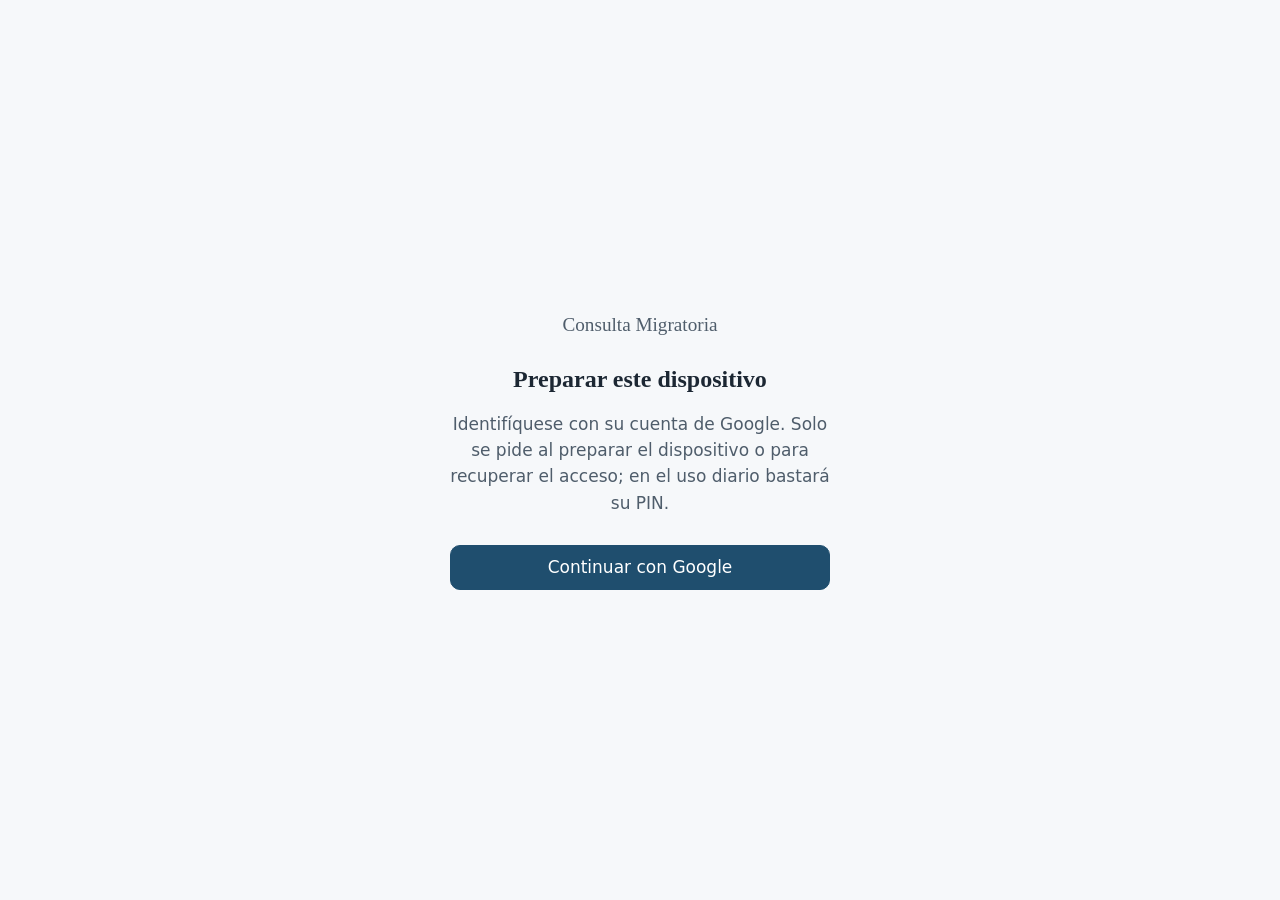
<file: tests/prueba.html>
<!doctype html>
<html lang="es-MX">
<head>
  <meta charset="utf-8">
  <meta name="viewport" content="width=device-width, initial-scale=1">
  <title>Consulta Migratoria (prueba local)</title>
  <link rel="stylesheet" href="../docs/css/app.css">
</head>
<body>
  <div id="app"></div>
  <script type="module">
    import { iniciar } from "../docs/js/app.js";
    import { crearBackendPrueba } from "./backend-prueba.js";
    iniciar(crearBackendPrueba);
  </script>
</body>
</html>
</file>
<file: docs/css/app.css>
/* Consulta Migratoria — hoja de estilos única.
   Paleta: papel frío, tinta azul pizarra y azul "sello" institucional. */
:root {
  --papel: #F6F8FA;
  --superficie: #FFFFFF;
  --tinta: #1C2733;
  --tinta-suave: #4F5D6B;
  --tenue: #7B8794;
  --linea: #D7DEE5;
  --sello: #1F4E6E;
  --sello-claro: #E6EEF4;
  --ok: #2D6A4F;      --ok-fondo: #E3F1EA;
  --borrador: #7A4F00; --borrador-fondo: #FBF0D9;
  --pendiente: #8A3A1F; --pendiente-fondo: #F9E6DF;
  --prueba: #6E2F63;  --prueba-fondo: #F4E5F1;
  --peligro: #A3261F;
  --serif: "Noto Serif", "Source Serif Pro", Georgia, "Times New Roman", serif;
  --sans: system-ui, "Samsung One", "Roboto", "Segoe UI", sans-serif;
  --radio: 10px;
  --ancho: 860px;
}
* { box-sizing: border-box; }
html { -webkit-text-size-adjust: 100%; }
body {
  margin: 0; background: var(--papel); color: var(--tinta);
  font-family: var(--sans); font-size: 17px; line-height: 1.55;
}
a { color: var(--sello); }
button { font: inherit; }
:focus-visible { outline: 3px solid #5B9BD5; outline-offset: 2px; }
[hidden] { display: none !important; }

/* ---------- Botones ---------- */
.btn {
  display: inline-flex; align-items: center; gap: .45em; justify-content: center;
  min-height: 44px; padding: .5em 1.05em; border-radius: var(--radio);
  border: 1px solid var(--linea); background: var(--superficie); color: var(--tinta);
  text-decoration: none; cursor: pointer; font-weight: 500;
}
.btn:disabled { opacity: .5; cursor: not-allowed; }
.btn-primario { background: var(--sello); border-color: var(--sello); color: #fff; }
.btn-peligro { background: var(--peligro); border-color: var(--peligro); color: #fff; }
.btn-texto { border: 0; background: none; color: var(--sello); text-decoration: underline; }
.btn-ancho { width: 100%; margin-top: .75rem; }
.btn-agregar { margin-top: 1rem; border-style: dashed; color: var(--sello); width: 100%; }
.btn-icono {
  display: inline-grid; place-items: center; width: 44px; height: 44px;
  border: 0; background: none; color: inherit; border-radius: 50%; cursor: pointer;
}
.btn-icono:active { background: var(--sello-claro); }
.btn-icono.peligro { color: var(--peligro); }
.botones { display: flex; flex-wrap: wrap; gap: .6rem; }

/* ---------- Barra superior ---------- */
.barra {
  position: sticky; top: 0; z-index: 5;
  display: flex; align-items: center; justify-content: space-between; gap: .5rem;
  padding: calc(.35rem + env(safe-area-inset-top)) .6rem .35rem;
  background: var(--sello); color: #fff;
}
.barra-izq, .barra-der { display: flex; align-items: center; gap: .35rem; min-width: 0; }
.barra-titulo { font-weight: 600; white-space: nowrap; overflow: hidden; text-overflow: ellipsis; }
.marca { color: #fff; text-decoration: none; font-family: var(--serif); font-size: 1.1rem; padding-left: .4rem; }
.conexion { font-size: .78rem; padding: .2em .6em; border-radius: 99px; white-space: nowrap; }
.en-linea { background: rgba(255,255,255,.16); }
.sin-linea { background: #F2C14E; color: #3A2A00; font-weight: 600; }
.modo {
  min-height: 36px; padding: .2em .8em; border-radius: 99px; cursor: pointer;
  border: 1px solid rgba(255,255,255,.55); background: transparent; color: #fff; font-size: .85rem; white-space: nowrap;
}
.modo-edicion { background: #fff; color: var(--sello); font-weight: 600; }
.modo:disabled { opacity: .45; }
.franja-edicion, .franja-offline { padding: .5rem 1rem; font-size: .88rem; text-align: center; }
.franja-edicion { background: var(--sello-claro); color: var(--sello); }
.franja-offline { background: #FFF4D6; color: #5B4300; }
@media (max-width: 420px) { .conexion { display: none; } .sin-linea { display: inline; } }

/* ---------- Contenido ---------- */
.contenido { max-width: var(--ancho); margin: 0 auto; padding: 1.1rem 1rem 4rem; }
h1, h2 { font-family: var(--serif); font-weight: 600; line-height: 1.25; }
.titulo-inicio { font-size: 1.9rem; margin: .6rem 0 1rem; }
.titulo-seccion { font-size: 1.6rem; margin: .3rem 0 .2rem; }
.subtitulo { color: var(--tinta-suave); margin: 0 0 1rem; }
.vacio { color: var(--tinta-suave); padding: 1rem 0; }
.nota { color: var(--tinta-suave); font-size: .9rem; }
.tenue { color: var(--tenue); }
.conteo { color: var(--tinta-suave); font-size: .9rem; }

/* Búsqueda */
.busqueda {
  display: flex; align-items: center; gap: .5rem; margin: 0 0 1.2rem;
  background: var(--superficie); border: 1px solid var(--linea); border-radius: 99px; padding: 0 1rem; color: var(--tenue);
}
.busqueda input { flex: 1; border: 0; background: none; font: inherit; color: var(--tinta); min-height: 50px; outline: none; }
.busqueda:focus-within { border-color: var(--sello); box-shadow: 0 0 0 3px var(--sello-claro); }

/* Accesos de inicio */
.accesos { display: grid; gap: .8rem; grid-template-columns: 1fr; }
@media (min-width: 640px) { .accesos { grid-template-columns: 1fr 1fr; } }
.acceso-seccion {
  display: flex; flex-direction: column; gap: .3rem; padding: 1.4rem 1.3rem;
  background: var(--superficie); border: 1px solid var(--linea); border-left: 5px solid var(--sello);
  border-radius: var(--radio); text-decoration: none; color: var(--tinta);
}
.acceso-nombre { font-family: var(--serif); font-size: 1.35rem; font-weight: 600; }
.acceso-detalle { color: var(--tinta-suave); font-size: .92rem; }

/* Listas */
.lista, .items, .resultados { list-style: none; margin: 0; padding: 0; }
.fila {
  display: flex; align-items: center; background: var(--superficie);
  border: 1px solid var(--linea); border-radius: var(--radio); margin-bottom: .55rem;
}
.fila-enlace { flex: 1; display: flex; flex-direction: column; gap: .3rem; padding: .95rem 1.1rem; text-decoration: none; color: var(--tinta); min-width: 0; }
.fila-nombre { font-weight: 600; font-size: 1.05rem; }
.fila-detalle { color: var(--tinta-suave); font-size: .9rem; }
.fila-insignias { display: flex; flex-wrap: wrap; gap: .35rem; }
.ctrl-fila { display: flex; flex-wrap: wrap; justify-content: flex-end; padding-right: .2rem; color: var(--tinta-suave); }
@media (max-width: 520px) {
  .fila, .item { flex-wrap: wrap; }
  .ctrl-fila { width: 100%; border-top: 1px dashed var(--linea); }
}

.insignia { display: inline-block; font-size: .78rem; font-weight: 600; padding: .15em .6em; border-radius: 99px; line-height: 1.5; }
.insignia.ok { background: var(--ok-fondo); color: var(--ok); }
.insignia.borrador { background: var(--borrador-fondo); color: var(--borrador); }
.insignia.pendiente { background: var(--pendiente-fondo); color: var(--pendiente); }
.insignia.revisar { background: #FFF4D6; color: #5B4300; }
.insignia.prueba { background: var(--prueba-fondo); color: var(--prueba); }

/* Resultados de búsqueda */
.resultados li a {
  display: grid; gap: .15rem; padding: .85rem 1rem; margin-bottom: .5rem; text-decoration: none; color: var(--tinta);
  background: var(--superficie); border: 1px solid var(--linea); border-radius: var(--radio);
}
.res-tipo { font-size: .8rem; color: var(--sello); font-weight: 600; }
.res-ctx { font-size: .85rem; color: var(--tinta-suave); }

/* ---------- Ficha ---------- */
.aviso-prueba {
  background: var(--prueba-fondo); color: var(--prueba); border: 1px solid #DDBFD7;
  padding: .7rem 1rem; border-radius: var(--radio); margin-bottom: 1rem; font-weight: 600;
}
.caratula {
  background: var(--superficie); border: 1px solid var(--linea); border-top: 6px solid var(--sello);
  border-radius: var(--radio); padding: 1.1rem 1.2rem 1.2rem;
}
.caratula-tramite { margin: 0; color: var(--sello); font-weight: 600; font-size: .92rem; }
.caratula h1 { margin: .2rem 0 .9rem; font-size: 1.55rem; }
.caratula-datos { display: grid; grid-template-columns: 1fr 1fr; gap: .8rem 1.2rem; margin: 0; }
.caratula-datos dt { font-size: .82rem; color: var(--tinta-suave); }
.caratula-datos dd { margin: .15rem 0 0; }
.dd-ancho { grid-column: 1 / -1; }
@media (max-width: 520px) { .caratula-datos { grid-template-columns: 1fr; } }
.fuentes { margin: 0; padding-left: 1.1rem; overflow-wrap: anywhere; }
.aviso-vigencia {
  margin: 1rem 0 0; padding: .6rem .9rem; border-radius: 8px;
  background: #FFF8E6; color: #5B4300; font-size: .92rem; border-left: 4px solid #E0B341;
}
.caratula-acciones { margin-top: 1rem; }

.pestanas {
  display: grid; grid-template-columns: repeat(4, 1fr); gap: 0; margin: 1.2rem 0 0;
  position: sticky; top: calc(54px + env(safe-area-inset-top)); z-index: 3; background: var(--papel);
  border-bottom: 2px solid var(--linea);
}
.pestana {
  text-align: center; padding: .8rem .2rem .7rem; text-decoration: none; color: var(--tinta-suave);
  font-weight: 600; font-size: .93rem; border-bottom: 3px solid transparent; margin-bottom: -2px;
}
.pestana.activa { color: var(--sello); border-bottom-color: var(--sello); }
.cuenta { font-weight: 500; color: var(--tenue); font-size: .82rem; }
@media (max-width: 400px) { .pestana { font-size: .82rem; } .cuenta { display: none; } }
.panel { padding-top: 1rem; }
.panel-titulo { font-size: 1.25rem; margin: .2rem 0 .8rem; }

.items { counter-reset: n; }
.item {
  display: flex; align-items: flex-start; gap: .5rem; background: var(--superficie);
  border: 1px solid var(--linea); border-radius: var(--radio); padding: .9rem 1rem .9rem 3rem; margin-bottom: .55rem;
  position: relative; counter-increment: n;
}
ol.items .item::before {
  content: counter(n); position: absolute; left: .9rem; top: .9rem;
  font-family: var(--serif); font-weight: 600; color: var(--sello);
}
ul.items .item { padding-left: 1rem; }
.item-texto { flex: 1; min-width: 0; overflow-wrap: anywhere; }
.detalle { margin: .35rem 0 0; font-size: .92rem; color: var(--tinta-suave); }
.tipo-req { display: inline-block; font-size: .78rem; font-weight: 600; padding: .1em .55em; border-radius: 4px; margin-bottom: .3rem; }
.tipo-obligatorio { background: var(--sello-claro); color: var(--sello); }
.tipo-condicional { background: #EAE6F7; color: #4A3A86; }
.tipo-pendiente { background: var(--pendiente-fondo); color: var(--pendiente); }
.gasto-cabecera { display: flex; flex-wrap: wrap; justify-content: space-between; gap: .3rem 1rem; }
.gasto-concepto { font-weight: 600; }
.gasto-importe { font-weight: 600; font-variant-numeric: tabular-nums; }
.sin-importe { color: var(--pendiente); font-weight: 500; }
.observaciones {
  background: var(--superficie); border: 1px solid var(--linea); border-radius: var(--radio);
  padding: 1rem 1.2rem; font-family: var(--serif); line-height: 1.7; max-width: 70ch; overflow-wrap: anywhere;
}

/* Honorarios */
.tabla-honorarios { width: 100%; border-collapse: collapse; background: var(--superficie); border: 1px solid var(--linea); border-radius: var(--radio); overflow: hidden; margin-top: 1rem; }
.tabla-honorarios th, .tabla-honorarios td { padding: .85rem 1rem; border-bottom: 1px solid var(--linea); text-align: left; vertical-align: middle; }
.tabla-honorarios th { font-size: .85rem; color: var(--tinta-suave); background: var(--sello-claro); }
.tabla-honorarios .num { text-align: right; font-variant-numeric: tabular-nums; white-space: nowrap; }
.acciones-celda { width: 1%; white-space: nowrap; padding: 0 .2rem !important; }
.acciones-h { display: flex; }
@media (max-width: 520px) {
  .tabla-honorarios th, .tabla-honorarios td { padding: .75rem .6rem; }
  .acciones-h { flex-direction: column; }
}

/* Ajustes */
.bloque { background: var(--superficie); border: 1px solid var(--linea); border-radius: var(--radio); padding: 1rem 1.2rem 1.2rem; margin-top: 1rem; }
.bloque h2 { font-size: 1.15rem; margin: .2rem 0 .4rem; }

/* ---------- Acceso y PIN ---------- */
.acceso { min-height: 100vh; display: grid; place-items: center; padding: 1.5rem 1rem; }
.acceso-caja { width: 100%; max-width: 380px; text-align: center; }
.acceso-marca { font-family: var(--serif); color: var(--sello); font-size: 1.2rem; margin: 0 0 1.5rem; }
.acceso h1 { font-size: 1.5rem; margin: 0 0 .6rem; }
.acceso p { color: var(--tinta-suave); }
.pin-puntos { display: flex; justify-content: center; gap: .65rem; margin: 1.5rem 0 1rem; }
.pin-puntos span { width: 16px; height: 16px; border-radius: 50%; border: 2px solid var(--sello); }
.pin-puntos span.lleno { background: var(--sello); }
.teclado { display: grid; grid-template-columns: repeat(3, 1fr); gap: .7rem; max-width: 300px; margin: 1rem auto; }
.tecla {
  height: 64px; border-radius: 50%; border: 1px solid var(--linea); background: var(--superficie);
  font-size: 1.5rem; color: var(--tinta); cursor: pointer; width: 64px; justify-self: center;
}
.tecla:active { background: var(--sello-claro); }
.tecla:disabled { opacity: .5; }
.tecla-borrar { border: 0; background: none; font-size: 1.3rem; }
.error { color: var(--peligro); font-weight: 500; }
.cargando { width: 34px; height: 34px; margin: 1.2rem auto; border-radius: 50%; border: 3px solid var(--linea); border-top-color: var(--sello); animation: girar 1s linear infinite; }
@keyframes girar { to { transform: rotate(360deg); } }
@media (prefers-reduced-motion: reduce) { .cargando { animation-duration: 3s; } }

/* ---------- Diálogos ---------- */
.dlg {
  border: 0; border-radius: 14px; padding: 0; width: min(560px, calc(100vw - 1.5rem));
  max-height: calc(100vh - 2rem); color: var(--tinta); box-shadow: 0 18px 50px rgba(20, 35, 50, .28);
}
.dlg::backdrop { background: rgba(20, 35, 50, .45); }
.dlg form, .dlg > .dlg-cuerpo { display: flex; flex-direction: column; max-height: calc(100vh - 2rem); }
.dlg h2 { margin: 0; padding: 1.1rem 1.2rem .5rem; font-size: 1.25rem; }
.dlg-cuerpo { padding: .3rem 1.2rem 1rem; overflow-y: auto; }
.dlg-cuerpo ul { padding-left: 1.2rem; }
.dlg-acciones { display: flex; justify-content: flex-end; gap: .6rem; padding: .8rem 1.2rem 1.1rem; border-top: 1px solid var(--linea); }
.campo { margin-bottom: .95rem; text-align: left; }
.campo label { display: block; font-weight: 600; font-size: .92rem; margin-bottom: .3rem; }
.campo input, .campo textarea, .campo select {
  width: 100%; font: inherit; padding: .6rem .7rem; border: 1px solid #B9C4CF; border-radius: 8px; background: #fff; color: var(--tinta);
}
.campo textarea { resize: vertical; }
.campo input:focus, .campo textarea:focus, .campo select:focus { outline: none; border-color: var(--sello); box-shadow: 0 0 0 3px var(--sello-claro); }
.ayuda { margin: .3rem 0 0; font-size: .84rem; color: var(--tinta-suave); }

.btn-mover {
  display: inline-flex; align-items: center; gap: .3em; min-height: 40px; padding: 0 .7em; margin-right: .2rem;
  border: 1px solid var(--linea); border-radius: 99px; background: var(--superficie); color: var(--sello);
  font-size: .85rem; font-weight: 600; cursor: pointer; white-space: nowrap;
}
.btn-mover svg { width: 18px; height: 18px; }
</file>
